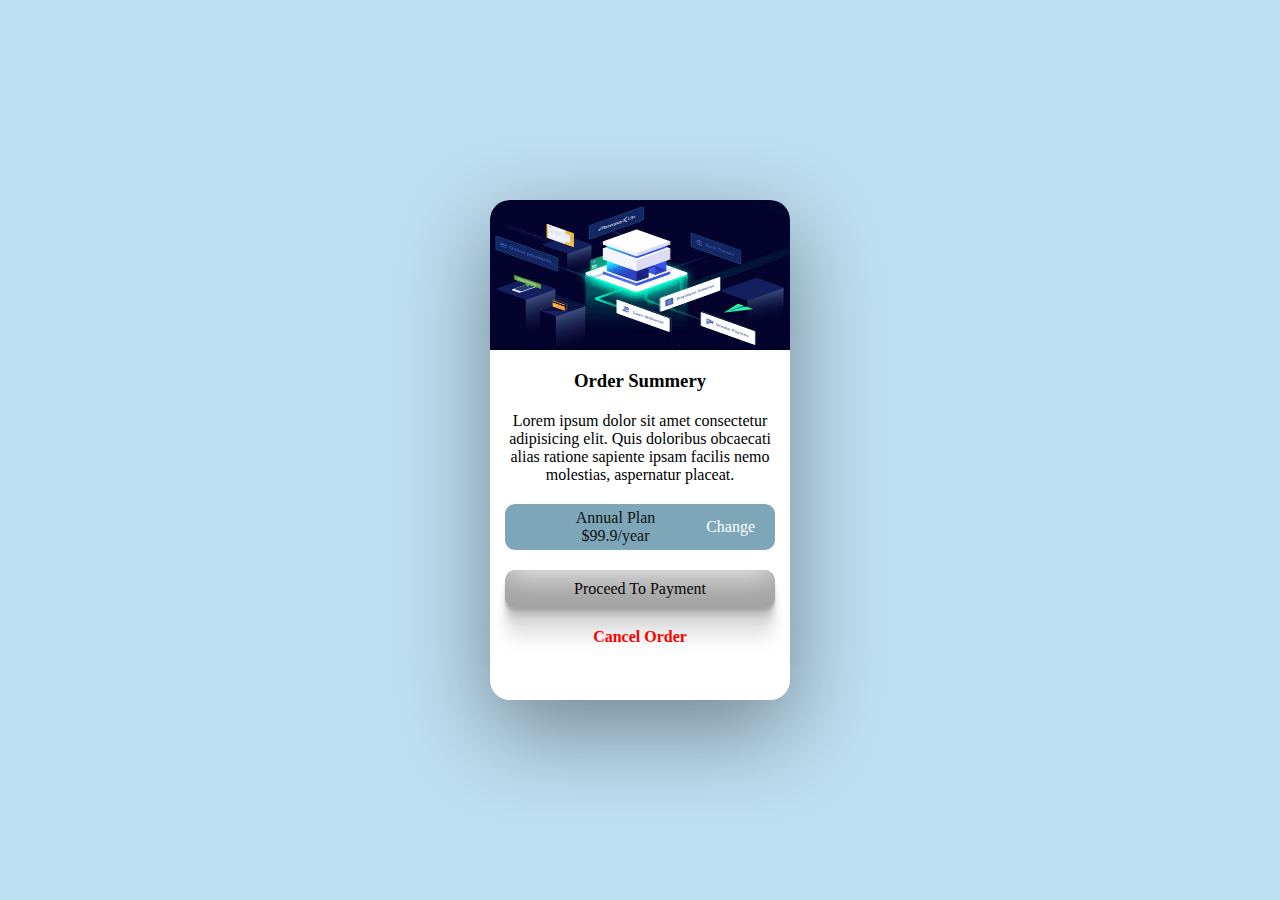
<file: CARD2/Index.html>
<!DOCTYPE html>
<html lang="en">

<head>
    <meta charset="UTF-8">
    <meta name="viewport" content="width=device-width, initial-scale=1.0">
    <title>Card Project 2</title>
    <link rel="stylesheet" href="https://cdnjs.cloudflare.com/ajax/libs/font-awesome/6.5.1/css/all.min.css"
        integrity="sha512-DTOQO9RWCH3ppGqcWaEA1BIZOC6xxalwEsw9c2QQeAIftl+Vegovlnee1c9QX4TctnWMn13TZye+giMm8e2LwA=="
        crossorigin="anonymous" referrerpolicy="no-referrer" />
    <link rel="stylesheet" href="Style.css">
</head>

<body>

    <div class="container">
        <div class="card">
            <img src="icon.jpg" alt="icon">
                <h3>Order Summery</h3>
                <p>Lorem ipsum dolor sit amet consectetur adipisicing elit. Quis doloribus obcaecati alias ratione
                    sapiente ipsam facilis nemo molestias, aspernatur placeat.</p>

                    <div class="pricing">
                        <i class="fa-solid fa-music"></i>
                        <p>
                            Annual Plan <br>
                            $99.9/year
                        </p>
                        <a href="#Change">Change</a>
                    </div>
                    <div class="payment">Proceed To Payment</div>
                    <div class="Cancel"><a href="#CancelOrder">Cancel Order</a></div>
        </div>
    </div>


</body>

</html>
</file>
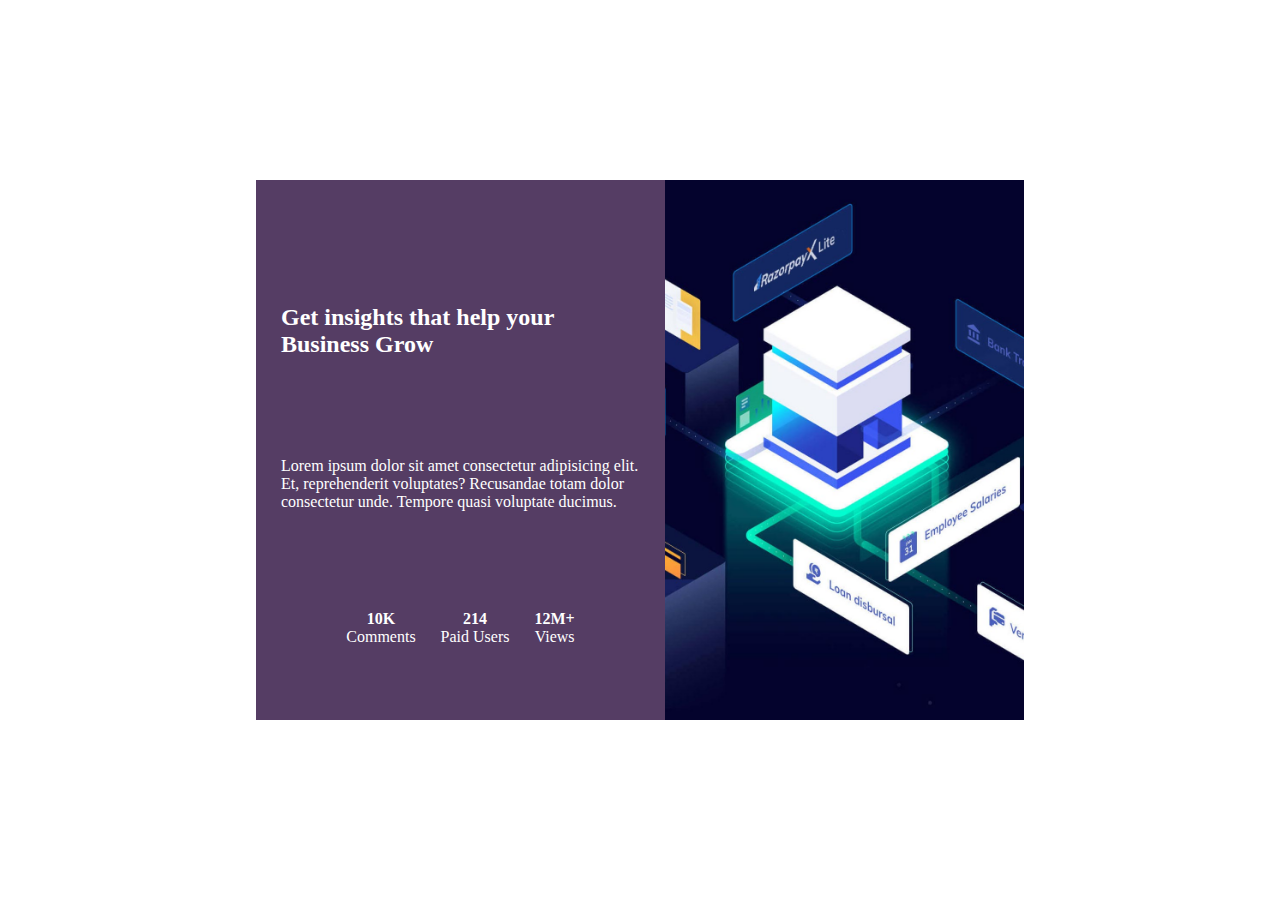
<file: CARD3/Index.html>
<!DOCTYPE html>
<html lang="en">

<head>
    <meta charset="UTF-8">
    <meta name="viewport" content="width=device-width, initial-scale=1.0">
    <title>Document</title>
    <link rel="stylesheet" href="card3.css">
</head>

<body>

    <div class="container">
        <div class="Card">
            <div class="leftbox">
                <h2>
                    Get insights that help your
                    Business Grow
                </h2>
                <p>
                    Lorem ipsum dolor sit amet consectetur adipisicing elit. Et, reprehenderit voluptates? Recusandae
                    totam dolor consectetur unde. Tempore quasi voluptate ducimus.
                </p>
                
                <div class="statistics">
                    
                 <div>  <div class="num">10K</div>
                        
                 <div class="unit">Comments</div> 
                </div>  
                 

                <div>
                 <div class="num">214</div>       
                 <div class="unit">Paid Users</div>
                </div>

                <div>
                 <div class="num">12M+</div>       
                 <div class="unit">Views</div>
                </div>  

            </div>
        </div>


            <div class="rightbox">
                <img src="icon.jpg" alt="icon">

            </div>
        </div>
    </div>

</body>

</html>
</file>
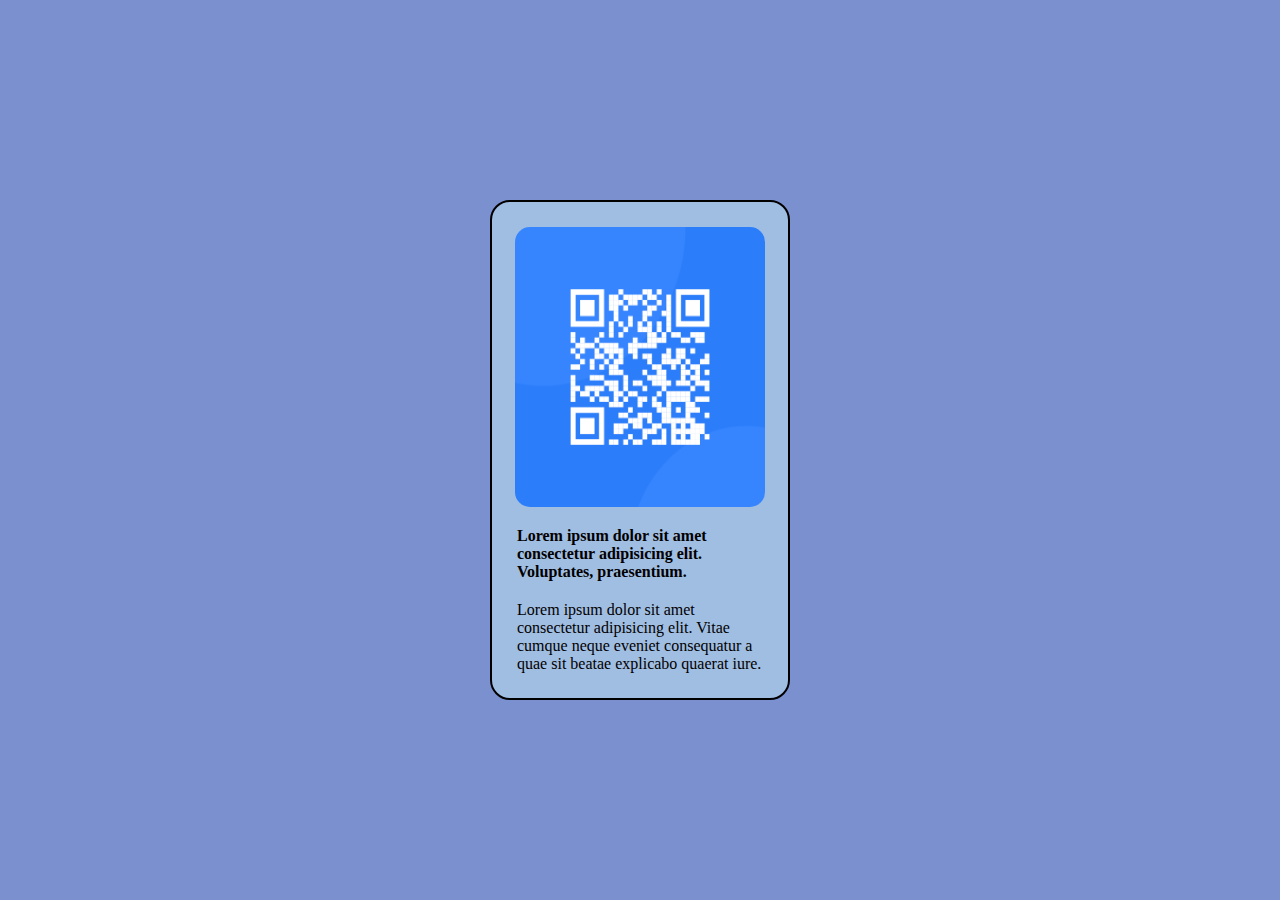
<file: CARDS1/Index.html>
<!DOCTYPE html>
<html lang="en">

<head>
    <meta charset="UTF-8">
    <meta name="viewport" content="width=device-width, initial-scale=1.0">
    <title>Card Project1</title>
    <link rel="stylesheet" href="style.css">
</head>

<body>
    <div class="container">
        <div class="card">
            <img src="qrcode.png" alt="qrcode">
            <h4>Lorem ipsum dolor sit amet consectetur adipisicing elit. Voluptates, praesentium.</h4>
            <p>Lorem ipsum dolor sit amet consectetur adipisicing elit. Vitae cumque neque eveniet consequatur a quae
                sit beatae explicabo quaerat iure.</p>
        </div>
    </div>
</body>

</html>
</file>
<file: CARD2/Style.css>
*{
    margin: 0;
    padding: 0;
    box-sizing: border-box;
}

.container{
    height: 100vh;
    width: 100vw;
    background-color: #bedef1;
    display: flex;
    justify-content: center;
    align-items: center;
}

.card{
    height: 500px;
    width: 300px;
    display: flex;
    background-color: #fff;
    border-radius: 20px;
    flex-direction: column;
    align-items: center;
    gap: 20px;
    box-shadow: rgba(0, 0, 0, 0.4) 0px 30px 90px;
  
}

.card p{
    text-align: center;
    /* margin: 0px  10px; */
    width: 90%;
}
.card img{
    width: 100%;
    height: 30%;
    border-top-left-radius: 20px;
    border-top-right-radius: 20px;
}
.pricing{
    display: flex;
    flex-direction: row;
    gap: 30px;
    padding: 5px 20px;
    width: 90%;
    border-radius: 10px;
    background-color: #7da7b8;
    color: rgb(18, 15, 15);
    align-items: center;
}
.pricing a {
    text-decoration: none;
    color: white;
}
.payment{
    padding: 10px 40px;
    padding: 12spx 20px;
    border-radius: 10px;
    width: 90%;
    background-color: #ffffff;
    color: rgb(7, 7, 7);
    text-align: center;
    box-shadow: rgba(0, 0, 0, 0.17) 0px -23px 25px 0px inset, rgba(0, 0, 0, 0.15) 0px -36px 30px 0px inset, rgba(0, 0, 0, 0.1) 0px -79px 40px 0px inset, rgba(0, 0, 0, 0.06) 0px 2px 1px, rgba(0, 0, 0, 0.09) 0px 4px 2px, rgba(0, 0, 0, 0.09) 0px 8px 4px, rgba(0, 0, 0, 0.09) 0px 16px 8px, rgba(0, 0, 0, 0.09) 0px 32px 16px;
}
.Cancel a{
    text-decoration: none;
    color:red;
    font-weight: bolder;
}
</file>
<file: CARD3/card3.css>
*{
    margin: 0;
    padding: 0;
    box-sizing: border-box;
}
.container{
    display: flex;
    justify-content: center;
    align-items: center;
    height: 100vh;
    width: 100vw;
    /* margin-top:  50px; */
}
.Card{
    width: 60vw;
    height: 60vh;
    background-color: #290b3ccb;
    display: flex;
}   

.leftbox{
    height: 100%;
    width: 50%;
    display: flex;
    align-items: center;
    flex-direction: column;
    justify-content: space-evenly;
    margin: 25px;
    color: white;
   
}
.rightbox {
    height: 100%;
    width: 50%;
   
}
.rightbox img{
    height: 100%;
    width: 100%;
    object-fit: cover;
}
.statistics{
    display: flex;
    justify-content: space-evenly;
    gap: 25px;
    text-align: center;
}
.statistics .num{
    font-weight: bolder;
   
}
.statistics .unit{
    font-weight: lighter;
}
</file>
<file: CARDS1/style.css>
* {
    margin: 0;
    padding: 0;
    box-sizing: border-box;
}

.container {
    display: flex;
    justify-content: center;
    align-items: center;
    background-color: #7b90cf;
    height: 100vh;
    width: 100vw;
    gap: 10px;
}

.card {
    background-color: rgb(160, 189, 226);
    position: relative;
    height: 500px;
    width: 300px;
    display: flex;
    flex-direction: column;
    justify-content: center;
    align-items: center;
    /* margin: 25px; */
    padding: 25px;
    gap: 20px;
    border-radius: 20px;
    border: 2px solid black;



}

.card img {
    height: 300px;
    width: 250px;
    border-radius: 15px;
}
</file>
